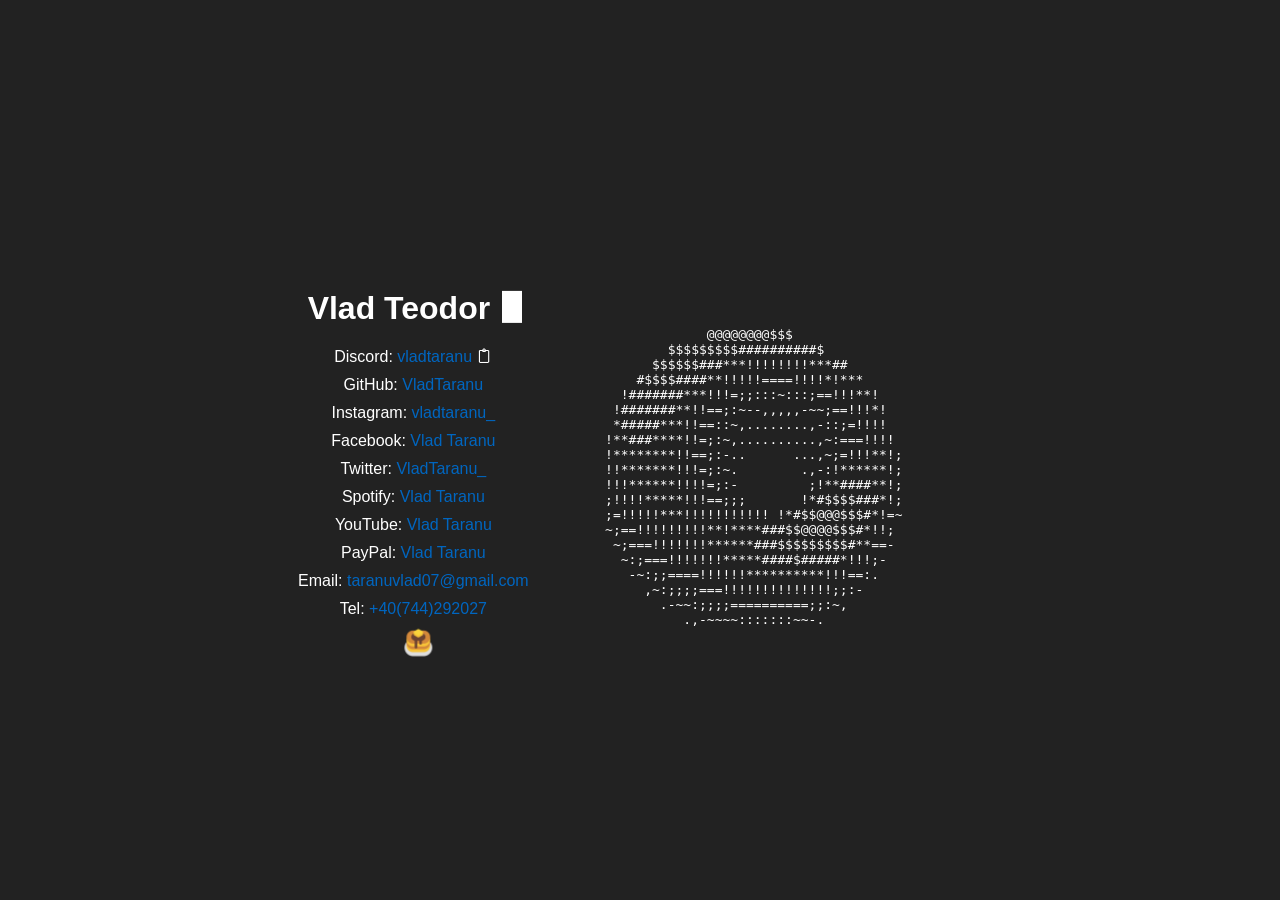
<file: old.html>
<!DOCTYPE html>
<html>
  <head>
    <meta name="viewport" content="width=device-width, initial-scale=1">
    <link rel="icon" href="Pancakes.png" type="image/png">
    <title>Vlad's Socials</title>
    <link rel="stylesheet" href="https://cdnjs.cloudflare.com/ajax/libs/font-awesome/6.0.0-beta3/css/all.min.css">
  <style>
    body {
      font-family: Arial, sans-serif;
      background-color: #222222;
      color: #ffffff;
      padding: 0;
      display: flex;
      justify-content: center;
      align-items: center;
      height: auto; 
      margin: 0;
      box-sizing: border-box;
      overflow-x: hidden;
      flex-direction: column;
    }
  
    .container {
      display: flex;
      justify-content: center;
      align-items: center;
      flex-direction: column;
      padding-top: 2vh; /* control top space using padding on container */
      padding-bottom: 1vh; /* control bottom space using padding on container */
    }
    html, body {
      overflow-x: hidden;
    }
    .socials {
      z-index: 1;
      text-align: center;
      width: 100%;
      margin-bottom: 20px;
    }
  
    .donut {
      width: 100%;
      margin-top: 20px;
    }
  
    @media (max-width: 767px) {
      body {
        margin-bottom: 5vh; /* Adjust as necessary */
        margin-top: 5vh; /* Adjust as necessary */
      }
    }
  
    @media (min-width: 768px) {
          body {
              height: 100vh; /* Full screen height */
              display: flex;
              flex-direction: column;
              justify-content: center; /* This will center the content vertically */
              align-items: center;
          }
          .container {
              flex-direction: row; /* You already had this */
          }
      .socials {
        width: 40%;
        margin-right: 50px;
        transform: translate(0%, 5%);
      }
  
      .donut {
        width: 40%;
        transform: translate(-40%, 0%);
        margin-top: 0;
      }
    }
  @media (max-width: 767px) {
    #first-child {
      margin-top: auto;
    }
  }
  
  
    h1 {
      color: #ffffff;
    }
  
    ul {
      list-style-type: none;
      padding: 0;
    }
  
    li {
      margin: 10px 0;
    }
  
    a {
      color: #0066C0;
      text-decoration: none;
    }
  
    a:hover {
      color: #FF6347;
    }
   pre {
      display: inline-block;
  }
  canvas {
    background: #00000000;
    display: block;
    position: fixed;
}

      #pong {
  z-index: -1;
}
.invisible
{
  cursor: pointer;
  opacity: 0;
}
  @media (max-width: 767px) {
      body {
          margin-top: 5vh; 
          margin-bottom: 2vh; 
      }
      hidden {
        display: none;
      }
      canvas
      {
        display: none;
      }
  }
  
  @media (min-width: 768px) {
      body {
          margin-top: 0; 
          margin-bottom: 0; 
      }
  }
  .cursor {
  display: inline-block;
  width: 20px; 
  height: 32px; 
  background-color: #ffffff; 
  transform: translate(3px, 4px);
  animation: cursor 1s steps(1) infinite;
}

@keyframes cursor {
  0% {
    opacity: 1;
  }
  50% {
    opacity: 0;
  }
  100% {
    opacity: 1;
  }
}

.copy-icon {
    width: 16px;
    height: 16px;
    cursor: pointer;
    vertical-align: middle;
    transform: translate(0px, -1.5px);
  }
  .discord-name {
  color: #0066C0; /* Set the desired color */
  cursor: pointer;
}

.discord-name:hover {
  color: #FF6347; /* Set the desired hover color */
}

  .copied-icon {
    content: url(check.png); /* Replace with the path to your checkmark icon */
  }
    </style>
<audio id="paddleSound" src="bounce.wav"></audio>
<audio id="gameOverSound" src="death.wav"></audio>
<audio id="giftSound" src="gift.wav"></audio>
<audio id="achievementSound" src="achievement.mp3"></audio>

  </head>
  <body>
    <div class="container">
      <div id="first-child" class="socials" style="width: 340px;">
        <h1><span class="typewriter">Vlad Teodor Taranu</span></h1>
        <ul>
          <li>Discord: <span id="discord-name" class="discord-name">vladtaranu</span> <img class="copy-icon" src="clipboard.png" alt="Copy Icon"></li>
          <li>GitHub: <a href="https://github.com/VladTaranu" target="_blank">VladTaranu</a></li>
             <li>Instagram: <a href="https://instagram.com/vladtaranu_" target="_blank">vladtaranu_</a></li>
             <li>Facebook: <a href="https://www.facebook.com/vladtaranu07" target="_blank">Vlad Taranu</a></li>
             <li>Twitter: <a href="https://twitter.com/VladTaranu_" target="_blank">VladTaranu_</a></li>
             <li>Spotify: <a href="https://open.spotify.com/user/31pzqtsxn3lbga4m4zpzb2rhhb6i?si=f066a2e79429460e" target="_blank">Vlad Taranu</a></li>
             <li>YouTube: <a href="https://www.youtube.com/@vladtaranu_" target="_blank">Vlad Taranu</a></li>
             <li>PayPal: <a href="https://paypal.me/SharpBlade0?country.x=RO&locale.x=en_US" target="_blank">Vlad Taranu</a></li>
             <li>Email: <a href="mailto:taranuvlad07@gmail.com">taranuvlad07@gmail.com</a></li>
             <li>Tel: <a href="tel:+40744292027">+40(744)292027</a></li>
             <li><a class="invisible" onclick="click()">🥞</a></li>
           </ul>
         </div>
     
         <div class="donut">
           <pre id="output"></pre>
         </div>
       </div>
    <canvas id="pong"></canvas>

    <script>
// Function to handle the copy action
function copyToClipboard(text) {
  const el = document.createElement('textarea');
  el.value = text;
  document.body.appendChild(el);
  el.select();
  document.execCommand('copy');
  document.body.removeChild(el);
}
let text = "Vlad Teodor Taranu";
let chars = [];
let erasing = false;
let typing = false;
let newTextAfterErase = null;
let activeTimeout = null;
let updatingScore = false; // New variable to track if we are updating score

function typeNextLetter() {
  if (typing) {
    clearTimeout(activeTimeout);

    if (chars.length < text.length) {
      let span = document.createElement('span');
      span.textContent = text[chars.length];
      typewriter.insertBefore(span, cursor);
      chars.push(span);
      cursor.style.animation = 'none';
      activeTimeout = setTimeout(typeNextLetter, 100);
    } else {
      cursor.style.animation = 'cursor 1s steps(1) infinite';
      typing = false;

      if (updatingScore) { // We have finished updating score
        updatingScore = false;
      }
    
      if (newTextAfterErase) {
        text = newTextAfterErase;
        newTextAfterErase = null;
        erasing = true;
        eraseNextLetter();
      }
    }
  }
}

function eraseNextLetter() {
  if (erasing) {
    clearTimeout(activeTimeout);

    if (chars.length > 0) {
      let lastChar = chars.pop();
      typewriter.removeChild(lastChar);
      cursor.style.animation = 'none';
      activeTimeout = setTimeout(eraseNextLetter, 100);
    } else {
      cursor.style.animation = 'cursor 1s steps(1) infinite';
      erasing = false;
      if (newTextAfterErase) {
        text = newTextAfterErase;
        newTextAfterErase = null;
        typing = true;
        typeNextLetter();
      }
    }
  }
}

function resetTypewriter(newText) {
  // If we are updating score, queue the new text and return
  if (updatingScore) {
    newTextAfterErase = newText;
    return;
  }

  if (typing || erasing) {
    typing = false;
    erasing = false;
    clearTimeout(activeTimeout);
  }

  while (chars.length > 0) {
    let lastChar = chars.pop();
    typewriter.removeChild(lastChar);
  }

  text = newText;
  cursor.style.animation = 'none';
  typing = true;
  typeNextLetter();
}


function longestCommonPrefix(str1, str2) {
  let i = 0;
  while (i < str1.length && i < str2.length && str1[i] === str2[i]) {
    i++;
  }
  return i;
}

function resetTypewriter(newText) {
  const commonPrefixLength = 0; // Always clear existing text
  newTextAfterErase = newText.slice(commonPrefixLength);
  if (chars.length > commonPrefixLength) {
    erasing = true;
    eraseNextLetter(commonPrefixLength);
  } else {
    text = newText;
    if (!typing) {
      typing = true;
      typeNextLetter();
    }
  }
}
function changePrefix(newPrefix) {
  const prefixLength = 6;
  text = newPrefix + text.slice(prefixLength);
  typewriter.textContent = text;
}

let score = 0;
function updateScore(newScore) {
  // Clear all characters after "Score: "

  
  // Add new score value
  text = `Score: ${newScore}`;
  typing = true;
  typeNextLetter();
  cursor.style.animation = 'cursor 1s steps(1) infinite';
}

function displayScore() {
  if (text.startsWith("Score: "))
  {
    while (chars.length > 6) {
    let lastChar = chars.pop();
    typewriter.removeChild(lastChar);
    cursor.style.animation = 'none';
  }
  setTimeout(function() {
      updateScore(score);
  }, 200); // 3000 milliseconds = 3 seconds
  }
  else
  {
    resetTypewriter("Score: 0");
    cursor.style.animation = 'cursor 1s steps(1) infinite';
  }

}

function displayDefaultText() {
  if (ball.image == imageGift)
  {
    displayCongratulationstText();
  }

  else
  {
    resetTypewriter("Vlad Teodor Taranu");
  }
}
function displayTryAgainText() {
  score = 0;
  resetTypewriter("Game Over");
  setTimeout(function() {
    displayDefaultText();
  }, 3000); // 3000 milliseconds = 3 seconds
}

function displayCongratulationstText() {
  resetTypewriter("Congratulations");
}
window.addEventListener('DOMContentLoaded', (event) => {
  typewriter = document.querySelector('.typewriter');
  typewriter.textContent = '';

  cursor = document.createElement('span');
  cursor.classList.add('cursor');
  cursor.style.animation = 'none';
  typewriter.appendChild(cursor);

  typing = true;
  typeNextLetter();
});

document.addEventListener('DOMContentLoaded', function() {
  const discordName = document.querySelector('#discord-name');
  const copyIcon = discordName.nextElementSibling;
  const discordNameText = discordName.textContent.trim();

  discordName.addEventListener('click', function() {
    copyToClipboard(discordNameText);
    copyIcon.classList.add('copied-icon');
    resetTypewriter("Copied to Clipboard");
    setTimeout(function() {
      displayDefaultText();
      // Remove the copied-icon class to revert back to the original icon
      copyIcon.classList.remove('copied-icon');
    }, 5000);
  });
});



      window.addEventListener("keydown", function(event) {
    // Arrow keys
    if(["ArrowUp","ArrowDown"].includes(event.key)) {
        event.preventDefault();
    }
}, false);

      var A = 0, B = 0, i, j, z = new Array(1760).fill(0), b = new Array(1760).fill(' ');
      var output = document.getElementById('output');
      var replacedCharIndexes = [];
  
      function render() {
          b.fill(' ');
          z.fill(0);
          var k;
          for(j = 0; 6.28 > j; j += 0.07)
              for(i = 0; 6.28 > i; i += 0.02) {
                  var c = Math.sin(i),
                      d = Math.cos(j),
                      e = Math.sin(A),
                      f = Math.sin(j),
                      g = Math.cos(A),
                      h = d + 2,
                      D = 1 / (c * h * e + f * g + 5),
                      l = Math.cos(i),
                      m = Math.cos(B),
                      n = Math.sin(B),
                      t = c * h * g - f * e;
                  var x = 0 | (40 + 30 * D * (l * h * m - t * n)),
                      y = 0 | (12 + 15 * D * (l * h * n + t * m)),
                      o = x + 80 * y,
                      N = 0 | (8 * ((f * e - c * d * g) * m - c * d * e - f * g - l * d * n));
                  if (y < 22 && y > 0 && x > 0 && 80 > x && D > z[o]) {
                      z[o] = D;
                      b[o] = ".,-~:;=!*#$@"[N > 0 ? N : 0];
                  }
              }
          for (k = 0; k < 1760; k++)
              b[k] = (k % 80 ? b[k] : '\n');
          output.innerText = b.join('');
          A += 0.04;
          B += 0.02;
          requestAnimationFrame(render);
      }
  
      render();

        const pancakeEmoji = document.querySelector("li:last-child a");
        const pancakeEmojiRect = pancakeEmoji.getBoundingClientRect();
        const pancakeEmojiX = pancakeEmojiRect.left + window.scrollX;
        const pancakeEmojiY = pancakeEmojiRect.top + window.scrollY;

        const canvas = document.getElementById("pong");
        const context = canvas.getContext("2d");
      
        // Set the canvas dimensions
        canvas.width = window.innerWidth;
        canvas.height = window.innerHeight;
      
        // Calculate paddle speeds based on canvas dimensions
        const paddleWidth = 10;
        const paddleHeight = canvas.height / 6;
        const paddleSpace = 20;
      
        // Define gameOver variable
        let gameOver = false;
      
        const player = {
          x: paddleSpace,
          y: canvas.height / 2 - paddleHeight / 2,
          width: paddleWidth,
          height: 0,
          dy: (canvas.height / 120) * 3,
          wy: (canvas.height / 120) * 0.5,
          maxHeight: canvas.height / 6,
          color: "#fff",
          upPressed: false,
          downPressed: false,
          initialX: paddleSpace,
  initialY: canvas.height / 2 - paddleHeight / 2,
  initialDy: (canvas.height / 120) * 3,
        };
      
        const computer = {
          x: canvas.width - paddleWidth - paddleSpace,
          y: canvas.height / 2 - paddleHeight / 2,
          width: paddleWidth,
          height: 0,
          dy: (canvas.height / 120) * 3,
          wy: (canvas.height / 120) * 0.5,
          maxHeight: canvas.height / 6,
          color: "#fff",
          initialX: canvas.width - paddleWidth - paddleSpace,
  initialY: canvas.height / 2 - paddleHeight / 2,
  initialDy: (canvas.height / 120) * 3,
        };
      
        // Load the image
        const imagePancake = new Image();
  imagePancake.src = "Pancakes.png";
  const imageGift = new Image();
  imageGift.src = "Gift.png";
  const squareSize = canvas.height / 30;

  const initialBallX = pancakeEmojiX;
const initialBallY = pancakeEmojiY;


  const ball = {
    x: initialBallX,
    y: initialBallY,
    initialX: initialBallX,
    initialY: initialBallY,
    size: squareSize,
    speed: canvas.height / 60,
    dx: canvas.height / 60,
    dy: canvas.height / -60,
    image: imagePancake,
    growthSpeed: 0.2,
    maxSize: squareSize * 2,
    growing: false,
    speedIncreaseFactor: 0.002,
    lastDx: null,
    lastDy: null,
    initialSpeed: canvas.height / 60,
  };
  function playPaddleSound() {
  const paddleSound = document.getElementById("paddleSound");
  paddleSound.play();
}

let deathSoundPlayed = false;
let achievementSoundPlayed = false;
function resetGame() {
  // Reset player paddle
  player.x = player.initialX;
  player.y = player.initialY;
  player.dy = player.initialDy;

  // Reset computer paddle
  computer.x = computer.initialX;
  computer.y = computer.initialY;
  computer.dy = computer.initialDy;

  // Reset ball speed
  ball.speed = ball.initialSpeed;
  ball.dx = ball.initialSpeed;
  ball.dy = -ball.initialSpeed;

  achievementSoundPlayed = false;
  deathSoundPlayed = false;
  // Reset game state
  gameStarted = false;
  gameOver = false;
}
function playGameOverSound() {
  if (!deathSoundPlayed) {
    const gameOverSound = document.getElementById("gameOverSound");
    gameOverSound.play();
    displayTryAgainText();
    deathSoundPlayed = true;
  }
}

function playAchievementSound() {
  if (!achievementSoundPlayed) {
    const achievementSound = document.getElementById("achievementSound");
    achievementSound.play();
    achievementSoundPlayed = true;
    displayCongratulationstText();
  }
}

function playGiftSound() {
  const gameOverSound = document.getElementById("giftSound");
  gameOverSound.play();
}

        let gameStarted = false;
      
        // Draw the paddles
        function drawPaddle(x, y, width, height, color) {
          context.fillStyle = color;
          context.fillRect(x, y, width, height);
        }
      
        // Draw the image
        function drawImage(x, y, image) {
          context.drawImage(image, x, y, ball.size, ball.size);
        }
let lastFrameTimeMs = 0;
let maxFPS = 60; // This value represents the "base" framerate that your game was designed for


        // Update the canvas
        function update(timestamp) {
    let deltaTime = timestamp - lastFrameTimeMs;
    lastFrameTimeMs = timestamp;
    let dtFactor = maxFPS / (1000/deltaTime);

          // Clear the canvas
          context.clearRect(0, 0, canvas.width, canvas.height);
      
          // Draw the paddles
          if (player.height > 0) {
          drawPaddle(player.x, player.y, player.width, player.height, player.color);
          drawPaddle(
            computer.x,
            computer.y,
            computer.width,
            computer.height,
            computer.color
          );}
          function resetBall() {
  var intervalId = setInterval(function() {
    ball.x += (ball.initialX - ball.x) * 0.005;
    ball.y += (ball.initialY - ball.y) * 0.005;

    // When ball is near to the initial position, set its exact initial position
    if (Math.abs(ball.x - ball.initialX) < 1 &&
        Math.abs(ball.y - ball.initialY) < 1) {
      ball.x = ball.initialX;
      ball.y = ball.initialY;
      clearInterval(intervalId); // Stop the interval
    }
  }, 10);
}



// Inside your update function, where you handle game over scenario:

if (gameOver) {
    if (ball.image === imagePancake) {
        playGameOverSound(); // Added this line

        } else {
            playAchievementSound(); // Added this line

        }
  resetBall();

}


          if (gameStarted && ball.growing && ball.size < ball.maxSize) {
            ball.size += ball.growthSpeed;
            if (ball.size >= ball.maxSize) {
              ball.growing = false;
            }
          }
          if(!gameStarted)
          {
            canvas.style.zIndex = "-1";
          }
          if (gameStarted) {
            canvas.style.zIndex = "1";
            if (!gameOver) {
              if (player.height < player.maxHeight) {
                player.height += player.wy;
                player.y -= player.wy / 2;
              }
              if (computer.height < computer.maxHeight) {
                computer.height += computer.wy;
                computer.y -= computer.wy / 2;
              }
      
              if (player.upPressed && player.y > paddleSpace) {
    player.y = Math.max(paddleSpace, player.y - player.dy * dtFactor);
}
if (player.downPressed && player.y + player.height < canvas.height - paddleSpace) {
    player.y = Math.min(canvas.height - paddleSpace - player.height, player.y + player.dy * dtFactor);
}

if (
    computer.y + computer.height / 2 < ball.y &&
    computer.y + computer.height < canvas.height - paddleSpace
) {
    computer.y += computer.dy * dtFactor;
} else if (
    computer.y + computer.height / 2 > ball.y &&
    computer.y > paddleSpace
) {
    computer.y -= computer.dy * dtFactor;
}



ball.x += ball.dx * dtFactor;
ball.y += ball.dy * dtFactor;

ball.dx += ball.dx > 0 ? ball.speedIncreaseFactor * dtFactor : -ball.speedIncreaseFactor * dtFactor;
ball.dy += ball.dy > 0 ? ball.speedIncreaseFactor * dtFactor : -ball.speedIncreaseFactor * dtFactor;
if (
    ball.y + ball.size > player.y &&
    ball.y < player.y + player.height &&
    ball.dx < 0 &&
    ball.x - ball.dx < player.x + player.width
) {
    if (ball.x < player.x + player.width) {
        ball.dx = -ball.dx;
        ball.x = player.x + player.width;  // added this line to adjust the ball's position
        playPaddleSound();
        score++;

          displayScore();
    }
}

if (
    ball.y + ball.size > computer.y &&
    ball.y < computer.y + computer.height &&
    ball.dx > 0 &&
    ball.x + ball.size + ball.dx > computer.x
) {
    if (ball.x + ball.size > computer.x) {
        ball.dx = -ball.dx;
        ball.x = computer.x - ball.size;  // added this line to adjust the ball's position
        if(Math.random() <= 0.05){
            ball.image = imageGift;
            playGiftSound();
        }
        else
        {
            playPaddleSound();
            ball.image = imagePancake;
        }
    }
}

if (ball.x + ball.size > canvas.width && !gameOver) {
    gameOver = true;
    ball.dx = -ball.dx;
    ball.dy = -ball.dy;
    resetGame();
}


      
if (ball.y + ball.size > canvas.height) {
    ball.dy = -ball.dy;
    ball.y = canvas.height - ball.size; // Move the ball back inside the screen
} else if (ball.y < 0) {
    ball.dy = -ball.dy;
    ball.y = 0; // Move the ball back inside the screen
}

      
              if ((ball.x + ball.size > canvas.width || ball.x < 0) && !gameOver) {
                gameOver = true;
                ball.dx = -ball.dx;
                ball.dy = -ball.dy;
              }
            } else {
              if (player.height > 0) {
                player.height -= player.wy;
                player.y += player.wy / 2;
              }
              if (computer.height > 0) {
                computer.height -= computer.wy;
                computer.y += computer.wy / 2;
              }
              if (ball.size > squareSize) {
                ball.size -= ball.growthSpeed;
              } else {
                gameOver = false;
                gameStarted = false;
              }
            }
          }
      
          drawImage(ball.x, ball.y, ball.image);
          requestAnimationFrame(update);
        }
      
        // Keyboard controls
        document.addEventListener("keydown", function (event) {
          if (event.keyCode === 38) {
            player.upPressed = true;
          }
          if (event.keyCode === 40) {
            player.downPressed = true;
          }
        });
      
        document.addEventListener("keyup", function (event) {
          if (event.keyCode === 38) {
            player.upPressed = false;
          }
          if (event.keyCode === 40) {
            player.downPressed = false;
          }
        });
        function click() {
        console.log("Invisible element clicked!");

        let canvas = document.getElementById("pong");
        let event = new MouseEvent('click', {
            'clientX': 100,  // static X coordinate
            'clientY': 100   // static Y coordinate
        });
        canvas.dispatchEvent(event);
    }
        canvas.addEventListener("click", function (event) {


});
document.querySelector(".invisible").addEventListener("click", function(event) {
  if (ball.image != imageGift)
        {
  displayScore();
        }
  const rect = canvas.getBoundingClientRect();
    const x = event.clientX - rect.left;
    const y = event.clientY - rect.top;

    // Check if the click was on the pancake/gift
    if (
        x >= ball.x &&
        x <= ball.x + ball.size &&
        y >= ball.y &&
        y <= ball.y + ball.size
    ) {
        if (!gameOver && ball.image === imagePancake) {
          resetGame();
            ball.growing = true;
            gameStarted = true; 
        } else {
            console.log("Gift clicked!");
            downloadTextFile();
        }
    }
});
let firstDownload = true;

function downloadTextFile() {
  // Predefined filenames and text contents
  const firstDownloadFilename = 'Reward.txt';
  const firstDownloadText = 'Congrats! You found the sacred pancakes. 🥞';

  const secondDownloadFilename = 'Uh...txt';
  const secondDownloadText = 'No more pancakes for you.';

  // Create a new <a> element
  const element = document.createElement('a');

  // Check if it's the first download
  if (firstDownload) {
    // Set the href attribute to a data URL containing the first file's text content
    element.setAttribute('href', 'data:text/plain;charset=utf-8,' + encodeURIComponent(firstDownloadText));
    // Set the download attribute with the first filename
    element.setAttribute('download', firstDownloadFilename);
    // Set the flag to indicate the first download
    firstDownload = false;
  } else {
    // Set the href attribute to a data URL containing the second file's text content
    element.setAttribute('href', 'data:text/plain;charset=utf-8,' + encodeURIComponent(secondDownloadText));
    // Set the download attribute with the second filename
    element.setAttribute('download', secondDownloadFilename);
  }

  // Add the element to the document body (required for Firefox)
  document.body.appendChild(element);

  // Programmatically trigger a click event on the element
  element.click();

  // Remove the element from the document body
  document.body.removeChild(element);
}

        // Start the game loop
        update();
      </script>
      
  </body>
</html>
</file>
